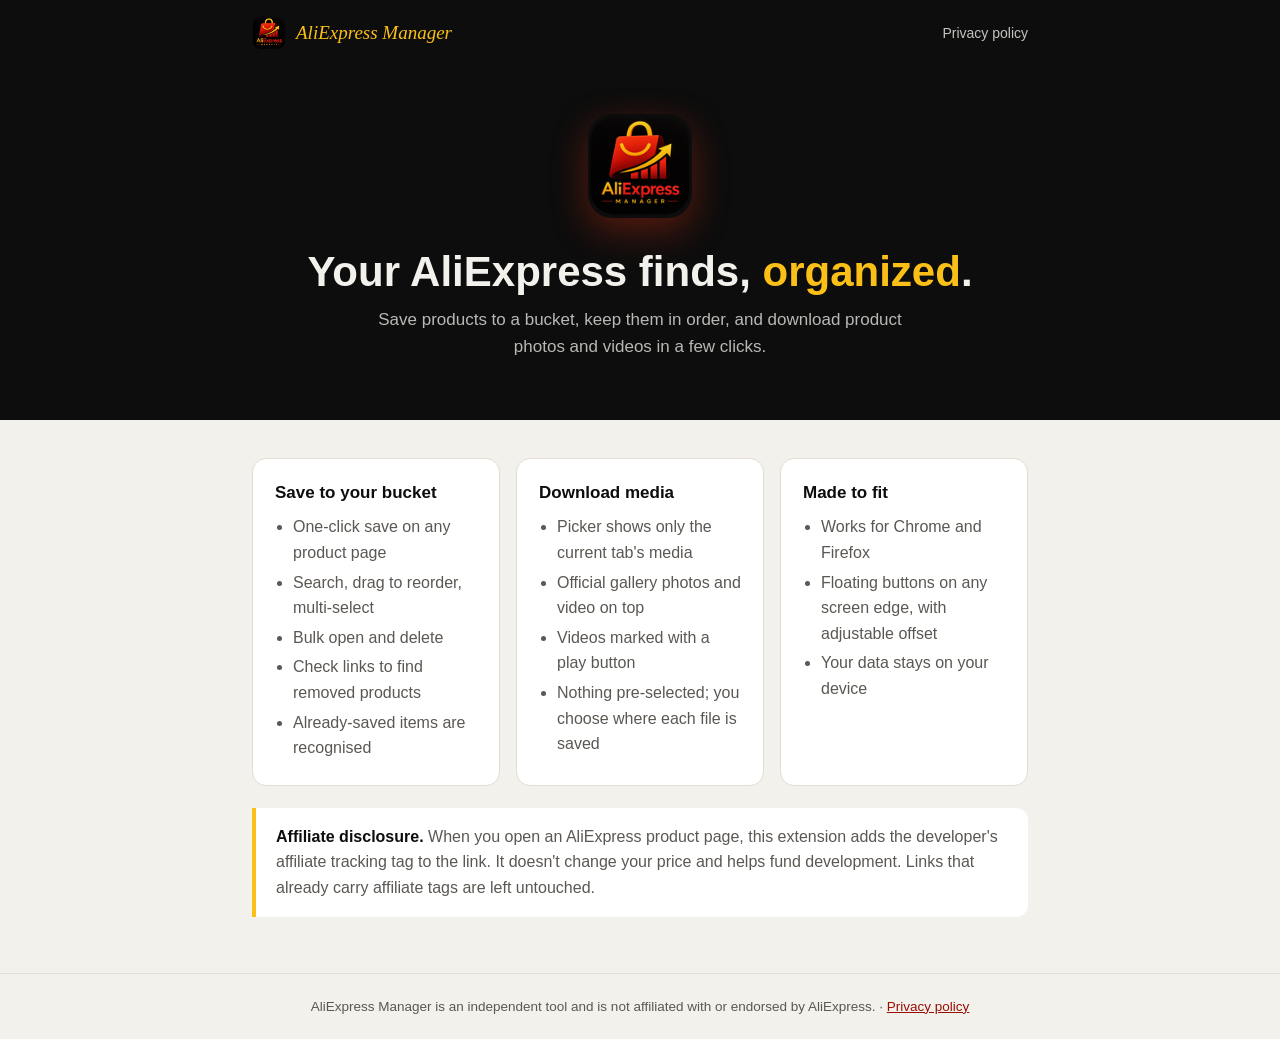
<file: index.html>
<!DOCTYPE html>
<html lang="en">
<head>
<meta charset="UTF-8">
<meta name="viewport" content="width=device-width, initial-scale=1">
<title>AliExpress Manager — save, organize and download from AliExpress</title>
<meta name="description" content="A browser extension to save AliExpress products to a bucket, organize them, and download product photos and videos.">
<link rel="icon" href="logo.png">
<link rel="stylesheet" href="style.css">
</head>
<body>
<header>
  <div class="wrap">
    <div class="nav">
      <a class="brand" href="./"><img src="logo.png" alt="">AliExpress Manager</a>
      <a class="link" href="privacy.html">Privacy policy</a>
    </div>
    <div class="hero">
      <img src="logo.png" alt="AliExpress Manager logo">
      <h1>Your AliExpress finds, <span>organized</span>.</h1>
      <p>Save products to a bucket, keep them in order, and download product photos and videos in a few clicks.</p>
    </div>
  </div>
</header>
<main>
  <div class="wrap">
    <div class="grid">
      <section class="card">
        <h2>Save to your bucket</h2>
        <ul>
          <li>One-click save on any product page</li>
          <li>Search, drag to reorder, multi-select</li>
          <li>Bulk open and delete</li>
          <li>Check links to find removed products</li>
          <li>Already-saved items are recognised</li>
        </ul>
      </section>
      <section class="card">
        <h2>Download media</h2>
        <ul>
          <li>Picker shows only the current tab's media</li>
          <li>Official gallery photos and video on top</li>
          <li>Videos marked with a play button</li>
          <li>Nothing pre-selected; you choose where each file is saved</li>
        </ul>
      </section>
      <section class="card">
        <h2>Made to fit</h2>
        <ul>
          <li>Works for Chrome and Firefox</li>
          <li>Floating buttons on any screen edge, with adjustable offset</li>
          <li>Your data stays on your device</li>
        </ul>
      </section>
    </div>
    <div class="note">
      <strong>Affiliate disclosure.</strong> When you open an AliExpress product page, this extension adds the developer's affiliate tracking tag to the link. It doesn't change your price and helps fund development. Links that already carry affiliate tags are left untouched.
    </div>
  </div>
</main>
<footer>
  <div class="wrap">AliExpress Manager is an independent tool and is not affiliated with or endorsed by AliExpress. &middot; <a href="privacy.html">Privacy policy</a></div>
</footer>
</body>
</html>
</file>
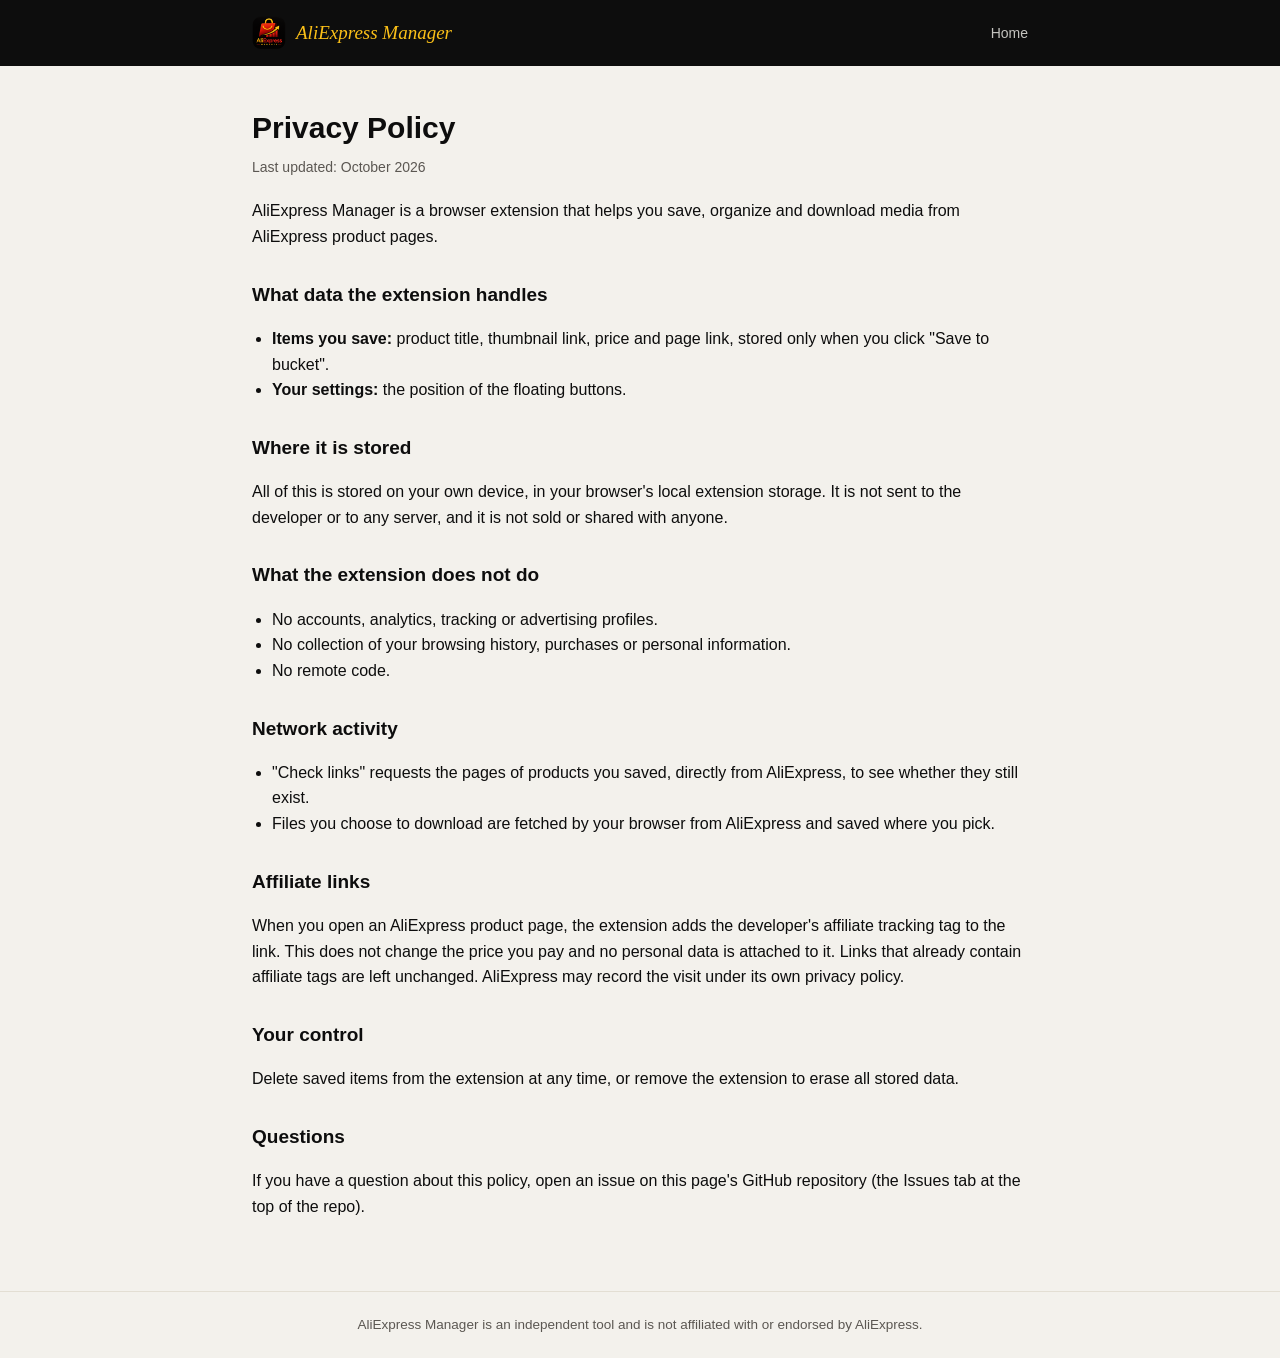
<file: privacy.html>
<!DOCTYPE html>
<html lang="en">
<head>
<meta charset="UTF-8">
<meta name="viewport" content="width=device-width, initial-scale=1">
<title>Privacy Policy — AliExpress Manager</title>
<link rel="icon" href="logo.png">
<link rel="stylesheet" href="style.css">
</head>
<body>
<header>
  <div class="wrap">
    <div class="nav">
      <a class="brand" href="./"><img src="logo.png" alt="">AliExpress Manager</a>
      <a class="link" href="./">Home</a>
    </div>
  </div>
</header>
<main>
  <div class="wrap">
    <article>
      <h1>Privacy Policy</h1>
      <p class="meta">Last updated: October 2026</p>
      <p>AliExpress Manager is a browser extension that helps you save, organize and download media from AliExpress product pages.</p>

      <h2>What data the extension handles</h2>
      <ul>
        <li><strong>Items you save:</strong> product title, thumbnail link, price and page link, stored only when you click "Save to bucket".</li>
        <li><strong>Your settings:</strong> the position of the floating buttons.</li>
      </ul>

      <h2>Where it is stored</h2>
      <p>All of this is stored on your own device, in your browser's local extension storage. It is not sent to the developer or to any server, and it is not sold or shared with anyone.</p>

      <h2>What the extension does not do</h2>
      <ul>
        <li>No accounts, analytics, tracking or advertising profiles.</li>
        <li>No collection of your browsing history, purchases or personal information.</li>
        <li>No remote code.</li>
      </ul>

      <h2>Network activity</h2>
      <ul>
        <li>"Check links" requests the pages of products you saved, directly from AliExpress, to see whether they still exist.</li>
        <li>Files you choose to download are fetched by your browser from AliExpress and saved where you pick.</li>
      </ul>

      <h2>Affiliate links</h2>
      <p>When you open an AliExpress product page, the extension adds the developer's affiliate tracking tag to the link. This does not change the price you pay and no personal data is attached to it. Links that already contain affiliate tags are left unchanged. AliExpress may record the visit under its own privacy policy.</p>

      <h2>Your control</h2>
      <p>Delete saved items from the extension at any time, or remove the extension to erase all stored data.</p>

      <h2>Questions</h2>
      <p>If you have a question about this policy, open an issue on this page's GitHub repository (the Issues tab at the top of the repo).</p>
    </article>
  </div>
</main>
<footer>
  <div class="wrap">AliExpress Manager is an independent tool and is not affiliated with or endorsed by AliExpress.</div>
</footer>
</body>
</html>
</file>
<file: style.css>
:root{--ink:#0D0D0D;--paper:#F3F1EC;--card:#FFFFFF;--line:#E3DED3;--soft:#5B5752;--red:#E63312;--red-deep:#9A0F05;--yellow:#FBC018;}
*{box-sizing:border-box}
body{margin:0;font-family:-apple-system,BlinkMacSystemFont,"Segoe UI",Roboto,Helvetica,Arial,sans-serif;color:var(--ink);background:var(--paper);line-height:1.6}
a{color:var(--red-deep)}
header{background:var(--ink);color:#F3F1EC}
.wrap{max-width:820px;margin:0 auto;padding:0 22px}
.nav{display:flex;align-items:center;justify-content:space-between;padding:16px 0}
.brand{display:flex;align-items:center;gap:10px;color:var(--yellow);font-family:Georgia,"Times New Roman",serif;font-style:italic;font-size:19px;text-decoration:none}
.brand img{width:34px;height:34px;border-radius:8px}
.nav a.link{color:rgba(243,241,236,.8);font-size:14px;text-decoration:none}
.hero{padding:48px 0 60px;text-align:center}
.hero img{width:104px;height:104px;border-radius:24px;box-shadow:0 12px 36px rgba(230,51,18,.35)}
.hero h1{margin:22px 0 10px;font-size:clamp(28px,5vw,42px);line-height:1.15}
.hero h1 span{color:var(--yellow)}
.hero p{margin:0 auto;max-width:560px;color:rgba(243,241,236,.75);font-size:17px}
main{padding:38px 0 56px}
.grid{display:grid;grid-template-columns:repeat(auto-fit,minmax(240px,1fr));gap:16px}
.card{background:var(--card);border:1px solid var(--line);border-radius:14px;padding:20px 22px}
.card h2,.card h3{margin:0 0 8px;font-size:17px}
.card ul{margin:0;padding-left:18px;color:var(--soft)}
.card li{margin:4px 0}
.note{margin-top:22px;border-left:4px solid var(--yellow);background:var(--card);border-radius:0 12px 12px 0;padding:16px 20px;color:var(--soft)}
.note strong{color:var(--ink)}
article h1{font-size:30px;margin:0 0 4px}
article h2{font-size:19px;margin:30px 0 6px}
article ul{padding-left:20px}
.meta{color:var(--soft);font-size:14px;margin:0 0 20px}
footer{border-top:1px solid var(--line);padding:22px 0;color:var(--soft);font-size:13.5px;text-align:center}
</file>
